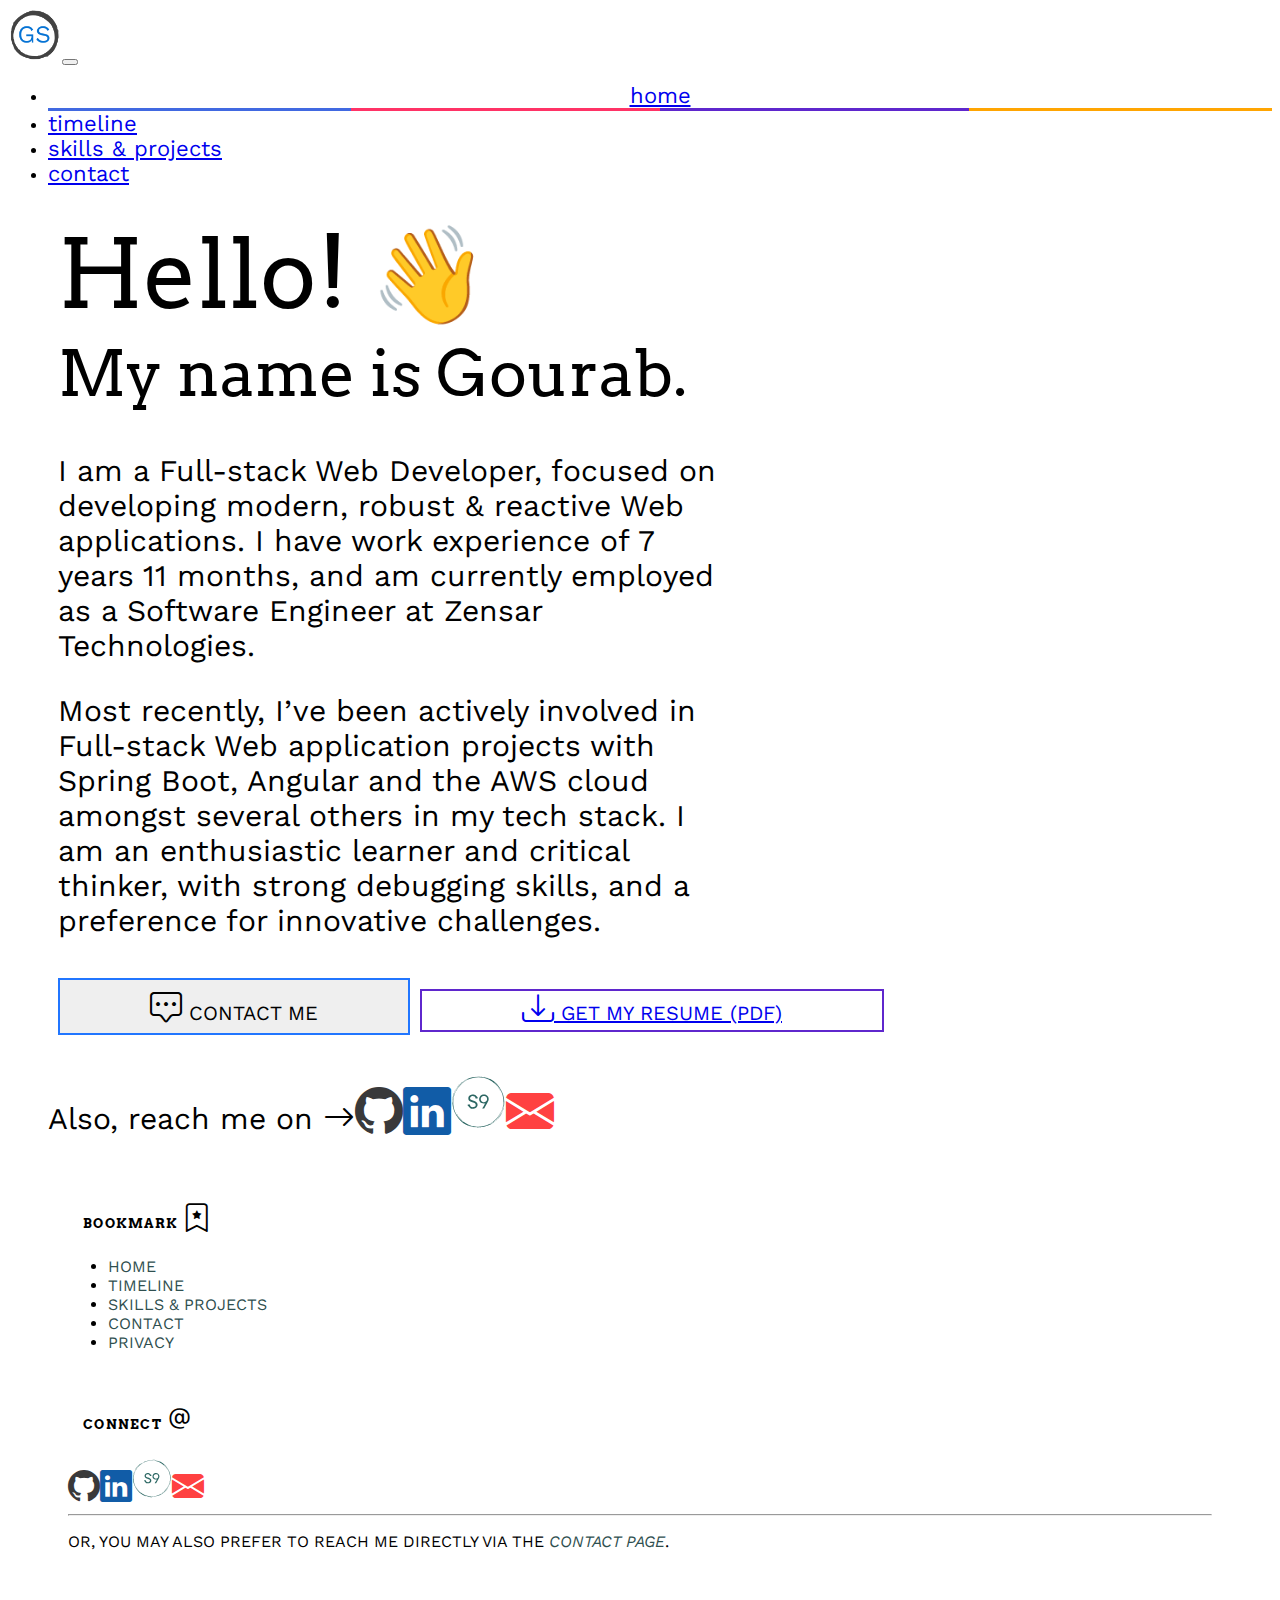
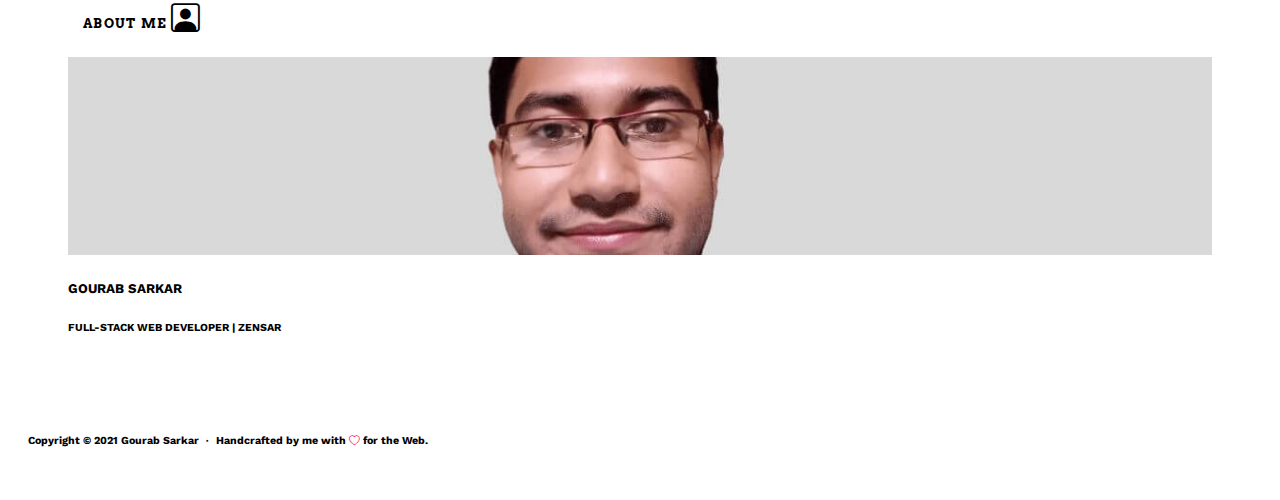
<file: index.html>
<!DOCTYPE html>
<html lang="en">
  <head>
    <meta charset="utf-8" name="description" content="The personal portfolio for Gourab Sarkar, who is a passionate Full Stack Web Developer."/>
    <meta name="google-site-verification" content="T5cjrGnx_i6537XDU0nZftDcbkGkyFIQPwBDbIWzZJ8"/>
    <meta name="msvalidate.01" content="494A1BF1C3B1186914F1545AB9C299F7"/>
    <title>Gourab Sarkar | Full-stack Web Developer</title>
    <base href="/"/>
    <meta name="viewport" content="width=device-width, initial-scale=1, shrink-to-fit=no"/>
    <link rel="icon" type="image/x-icon" href="favicon.ico"/>
    <link rel="stylesheet" href="https://cdn.jsdelivr.net/npm/bootstrap@4.6.0/dist/css/bootstrap.min.css" integrity="sha384-B0vP5xmATw1+K9KRQjQERJvTumQW0nPEzvF6L/Z6nronJ3oUOFUFpCjEUQouq2+l" crossorigin="anonymous"/>
    <link rel="stylesheet" href="https://cdn.jsdelivr.net/npm/bootstrap-icons@1.5.0/font/bootstrap-icons.css"/>
    <!-- Global site tag (gtag.js) - Google Analytics -->
    <script async="" src="https://www.googletagmanager.com/gtag/js?id=G-ELPPE1KJS9"></script>
    <script>
      window.dataLayer = window.dataLayer || [];
      function gtag() {
        dataLayer.push(arguments);
      }
      gtag("js", new Date());

      gtag("config", "G-ELPPE1KJS9");
    </script>
  <link rel="stylesheet" href="styles.bad9df6ee27efd352df9.css"></head>
  <body>
    <app-root></app-root>
    <script src="https://code.jquery.com/jquery-3.5.1.slim.min.js" integrity="sha384-DfXdz2htPH0lsSSs5nCTpuj/zy4C+OGpamoFVy38MVBnE+IbbVYUew+OrCXaRkfj" crossorigin="anonymous"></script>
    <script src="https://cdn.jsdelivr.net/npm/bootstrap@4.6.0/dist/js/bootstrap.bundle.min.js" integrity="sha384-Piv4xVNRyMGpqkS2by6br4gNJ7DXjqk09RmUpJ8jgGtD7zP9yug3goQfGII0yAns" crossorigin="anonymous"></script>
    <script src="./assets/js/custom.js"></script>
  <script src="runtime.5cb29e7d1e1b52d60167.js" defer></script><script src="polyfills.00096ed7d93ed26ee6df.js" defer></script><script src="main.564c34b96d6d681c25f4.js" defer></script></body>
</html>
</file>
<file: styles.bad9df6ee27efd352df9.css>
@import url(https://fonts.googleapis.com/css2?family=Arvo&family=Work+Sans&display=swap);.h1,.h2,.h3,.subtitle,.title,h1,h2,h3{font-family:Arvo,serif}*{font-family:Work Sans,sans-serif}.title{font-size:95px}.subtitle{font-size:64px}@media (max-width:992px){.title{font-size:38px}.subtitle{font-size:28px}}
</file>
